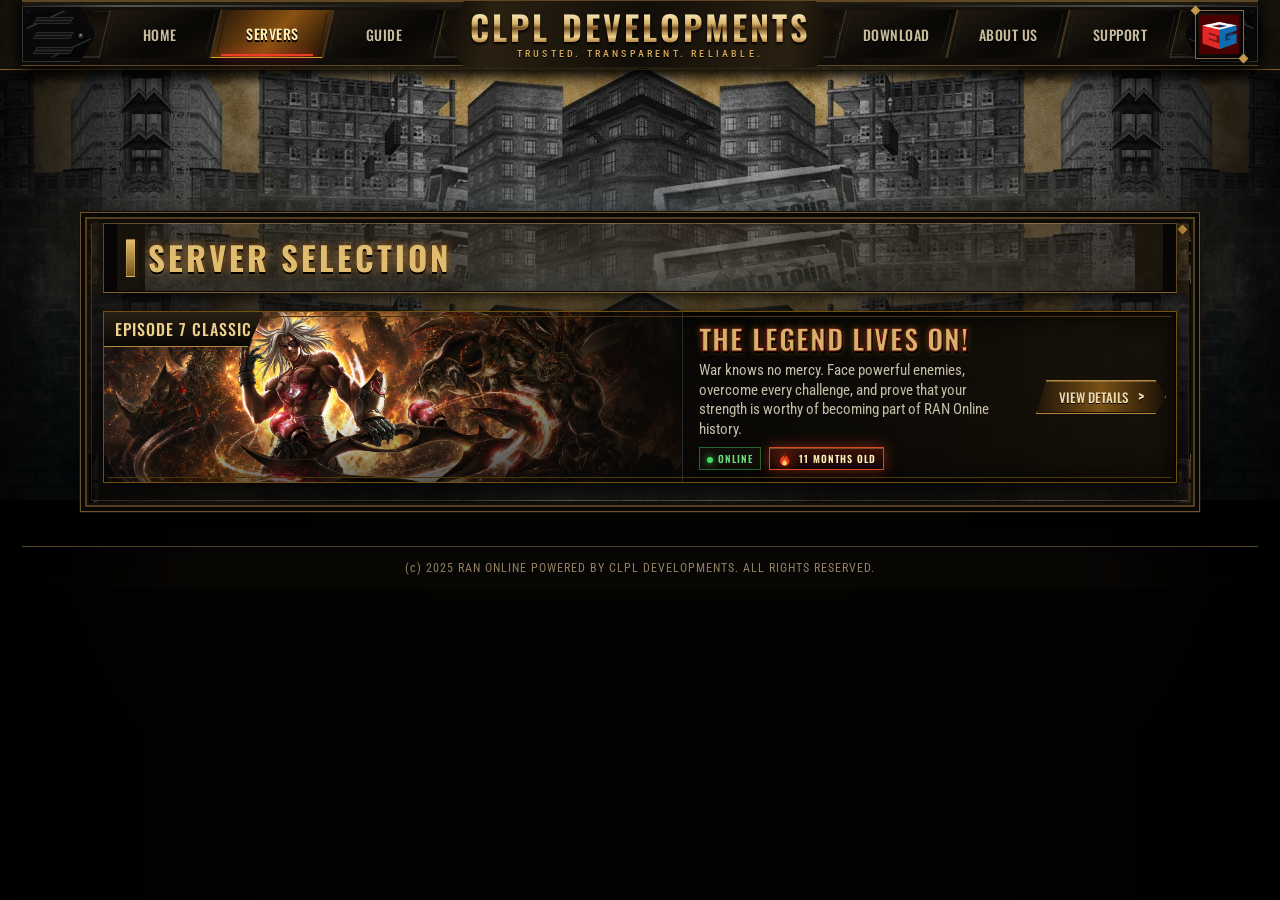
<file: index.html>
<!doctype html>
<html lang="en">
<head>
  <meta charset="utf-8">
  <meta name="viewport" content="width=device-width, initial-scale=1">
  <meta name="description" content="RAN Online PH server selection">
  <meta property="og:type" content="website">
  <meta property="og:title" content="RAN Online PH">
  <meta property="og:description" content="RAN Online PH server selection">
  <meta property="og:url" content="https://officialranonlineph.com/">
  <meta property="og:image" content="https://officialranonlineph.com/assets/img/ran-link-preview.png">
  <meta property="og:image:width" content="1200">
  <meta property="og:image:height" content="630">
  <meta property="og:image:alt" content="RAN Online">
  <meta name="twitter:card" content="summary_large_image">
  <meta name="twitter:title" content="RAN Online PH">
  <meta name="twitter:description" content="RAN Online PH server selection">
  <meta name="twitter:image" content="https://officialranonlineph.com/assets/img/ran-link-preview.png">
  <title>RAN Online PH</title>
  <link rel="icon" type="image/png" href="assets/img/favicon-ran-light.png">
  <link rel="stylesheet" href="assets/css/style.css">
  <script defer src="assets/js/config.js"></script>
  <script defer src="assets/js/published-data.js"></script>
  <script defer src="assets/js/app.js"></script>
</head>
<body>
  <header class="hero">
    <div class="masthead">
      <a id="brand" class="brand" href="#" aria-label="RAN Online home">
        <img id="brand-logo" src="assets/img/ran-logo-v2.png" alt="RAN Online">
      </a>
      <a id="social-link" class="facebook" href="#" hidden>
        <span class="facebook-brand"><img src="assets/img/clpl-developments.png" alt=""></span>
        <span><small id="social-label"></small><b id="social-handle"></b></span>
      </a>
    </div>

    <a class="heritage-egames" href="/" aria-label="E-Games legacy mark">
      <img src="assets/img/legacy/egames-logo.jpg" alt="E-Games">
    </a>

    <nav class="nav" aria-label="Primary navigation">
      <i class="nav-cap nav-cap--left" aria-hidden="true"><b></b><b></b><b></b></i>
      <div id="nav-left" class="nav-group"></div>
      <div class="site-title">
        <strong id="site-name"></strong>
        <small id="site-tagline"></small>
      </div>
      <div id="nav-right" class="nav-group nav-group--right"></div>
      <i class="nav-cap nav-cap--right" aria-hidden="true"><b></b><b></b><b></b></i>
      <div id="audio-player" class="audio-player" aria-label="Background music player">
        <button id="audio-toggle" class="audio-player__toggle" type="button" aria-label="Mute background music" aria-pressed="true">
          <svg class="audio-player__icon audio-player__icon--on" viewBox="0 0 24 24" aria-hidden="true" focusable="false">
            <path d="M4 9v6h4l6 5V4L8 9H4z"></path>
            <path d="M17 8.5c1 1 1.5 2.2 1.5 3.5S18 14.5 17 15.5"></path>
            <path d="M19.5 6c1.7 1.7 2.5 3.7 2.5 6s-.8 4.3-2.5 6"></path>
          </svg>
          <svg class="audio-player__icon audio-player__icon--off" viewBox="0 0 24 24" aria-hidden="true" focusable="false">
            <path d="M4 9v6h4l6 5V4L8 9H4z"></path>
            <path d="M18 9l4 4"></path>
            <path d="M22 9l-4 4"></path>
          </svg>
        </button>
        <audio id="site-audio" src="assets/audio/RAN%20Online.ogg" preload="auto" loop></audio>
      </div>
    </nav>
  </header>

  <main class="page-shell">
    <section class="games-panel" aria-labelledby="games-title">
      <h1 id="games-title" class="section-title">Server Selection</h1>
      <div id="game-list" class="game-list"></div>
      <nav id="game-pagination" class="game-pagination" aria-label="Server selection pages"></nav>
    </section>

    <aside class="fact-card" aria-live="polite">
      <div id="sidebar-image" class="fact-image">
      </div>
      <div class="fact-copy">
        <i aria-hidden="true"></i>
        <span id="sidebar-label" class="sidebar-label"></span>
        <h2 id="fact-heading"></h2>
        <p id="fact-description"></p>
        <div id="sidebar-dots" class="sidebar-dots" aria-label="Sidebar slides"></div>
      </div>
    </aside>
  </main>
  <footer id="site-footer" class="site-footer"></footer>

  <div id="content-modal" class="content-modal" hidden>
    <div class="content-modal__dialog" role="dialog" aria-modal="true" aria-labelledby="modal-title">
      <button id="modal-close" class="content-modal__close" type="button" aria-label="Close">&times;</button>
      <span id="modal-eyebrow" class="content-modal__eyebrow"></span>
      <h2 id="modal-title"></h2>
      <div id="modal-body" class="content-modal__body"></div>
    </div>
  </div>
</body>
</html>
</file>
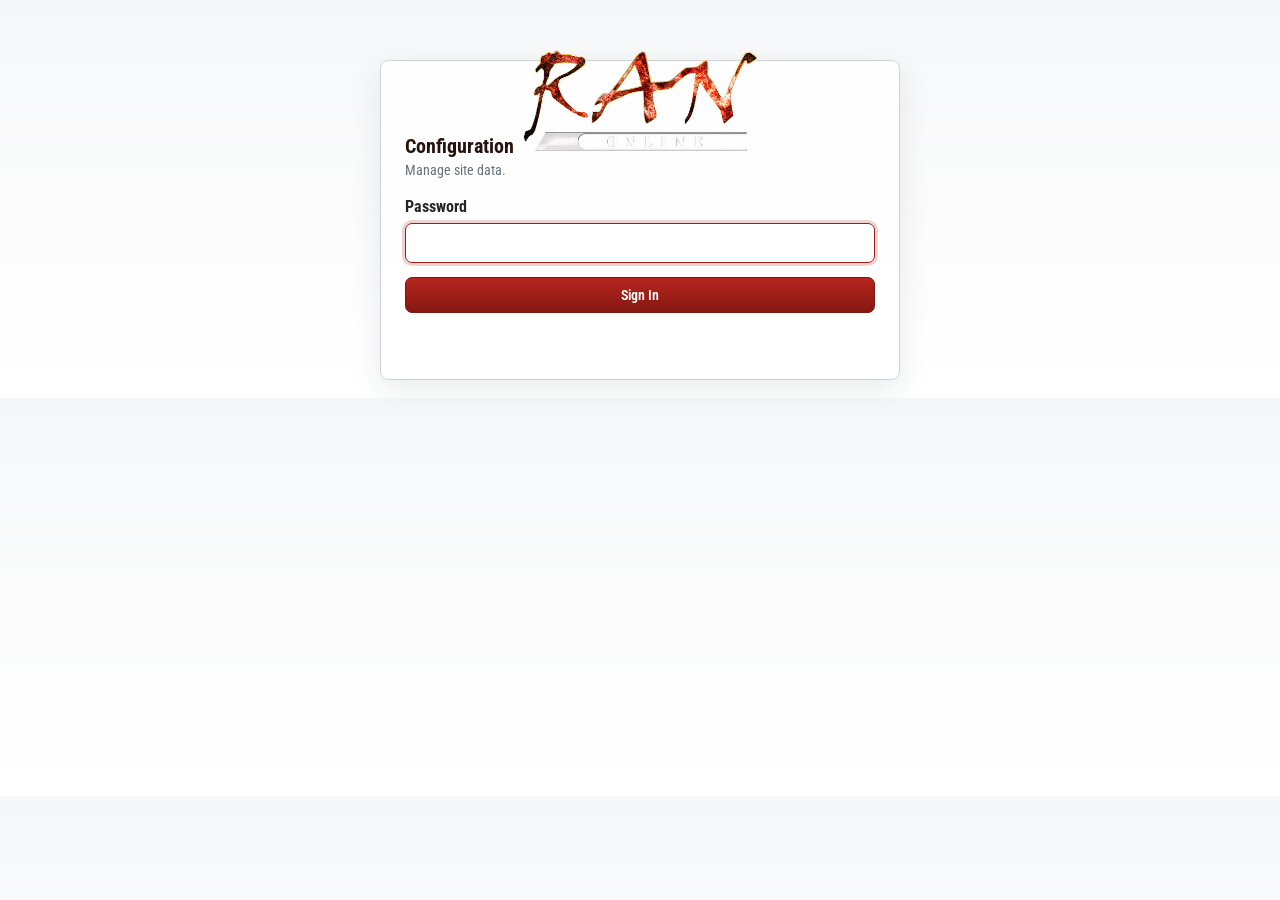
<file: config.html>
﻿<!doctype html>
<html lang="en">
<head>
  <meta charset="utf-8">
  <meta name="viewport" content="width=device-width, initial-scale=1">
  <meta name="robots" content="noindex, nofollow">
  <title>RAN Online PH Config</title>
  <link rel="icon" type="image/png" href="assets/img/favicon-ran-light.png">
  <link rel="stylesheet" href="assets/css/config-page.css">
  <script defer src="assets/js/config.js"></script>
  <script defer src="assets/js/published-data.js"></script>
  <script defer src="assets/js/config-page.js"></script>
</head>
<body class="config-page">
  <main class="config-shell">
    <section class="config-auth" id="authPanel">
      <img class="config-auth__logo" src="assets/img/ran-logo-v2.png" alt="RAN Online">
      <h1>Configuration</h1>
      <p>Manage site data.</p>
      <form class="config-form" id="authForm">
        <label><span>Password</span><input id="authPassword" type="password" autocomplete="current-password" required></label>
        <button class="button button--primary" type="submit">Sign In</button>
        <p class="config-message" id="authMessage" role="status"></p>
      </form>
    </section>

    <section class="config-admin" id="adminPanel" hidden>
      <header class="config-header">
        <div><h1>Site Configuration</h1><p>Edit site content, then publish it for everyone.</p></div>
        <div class="config-header__actions">
          <a class="button" href="/" target="_blank">View Site</a>
          <button class="button" id="logoutButton" type="button">Log Out</button>
        </div>
      </header>

      <section class="config-card">
        <label class="config-section-picker" for="sectionPicker">
          <span>Choose section</span>
          <select id="sectionPicker">
            <option value="site">Site Settings</option>
            <option value="branding">Branding</option>
            <option value="social">Social</option>
            <option value="downloads">Downloads</option>
            <option value="servers">Server Selection</option>
            <option value="news">News</option>
            <option value="sidebar">Sidebar Carousel</option>
          </select>
        </label>

        <form id="configForm">
          <div class="config-sections">
            <section class="config-content-section" data-config-section="site">
              <div class="config-content-section__head"><div><h2>Site Settings</h2><p>Browser metadata and shared interface labels.</p></div></div>
              <div class="config-field-grid">
                <label class="config-field">Browser title<input name="meta.title" required></label>
                <label class="config-field">Site version<input name="meta.version" placeholder="Example: v1.1.0"></label>
                <label class="config-field config-field--wide">Footer text<textarea name="meta.footer" rows="2"></textarea></label>
              </div>
            </section>

            <section class="config-content-section" data-config-section="branding" hidden>
              <div class="config-content-section__head"><div><h2>Branding</h2><p>Website identity and header copy.</p></div></div>
              <div class="config-field-grid">
                <label class="config-field">Site name<input name="brand.name" required></label>
                <label class="config-field">Tagline<input name="brand.tagline" required></label>
                <div class="config-field config-field--wide">
                  <span>Logo image</span>
                  <div class="config-image-control">
                    <input name="brand.logo" readonly required>
                    <label class="button">Upload Photo<input type="file" accept="image/png,image/jpeg,image/webp,image/gif" data-upload-target="brand.logo"></label>
                  </div>
                </div>
                <label class="config-field config-field--wide">Home URL<input name="brand.homeUrl"></label>
              </div>
            </section>

            <section class="config-content-section" data-config-section="social" hidden>
              <div class="config-content-section__head"><div><h2>Social</h2><p>Control the Facebook card and its link.</p></div></div>
              <div class="config-field-grid">
                <label class="config-field config-toggle"><input type="checkbox" name="social.visible"><span>Show Facebook card</span></label>
                <label class="config-field">Label<input name="social.label"></label>
                <label class="config-field">Handle<input name="social.handle"></label>
                <label class="config-field config-field--wide">Facebook URL<input name="social.url"></label>
              </div>
            </section>

            <section class="config-content-section" data-config-section="downloads" hidden>
              <div class="config-content-section__head">
                <div><h2>Downloads</h2><p>Download templates are created automatically for every server-selection entry.</p></div>
              </div>
              <div id="downloadEditor" class="config-items"></div>
              <div class="config-field-grid">
                <label class="config-field config-field--wide">Installation guide<textarea name="downloads.installation.content" rows="7"></textarea></label>
              </div>
            </section>

            <section class="config-content-section" data-config-section="servers" hidden>
              <div class="config-content-section__head">
                <div><h2>Server Selection</h2><p>Add, edit, or remove episodes. Five appear per page.</p></div>
                <button class="button button--primary" id="addEpisodeButton" type="button">Add Episode</button>
              </div>
              <div id="episodeEditor" class="config-items"></div>
            </section>


            <section class="config-content-section" data-config-section="news" hidden>
              <div class="config-content-section__head">
                <div><h2>News</h2><p>Publish the updates that players need: releases, maintenance, events, patches, and community notices.</p></div>
                <button class="button button--primary" id="addNewsButton" type="button">Add News</button>
              </div>
              <div class="config-field-grid">
                <label class="config-field config-field--wide">News heading<input name="news.title" required></label>
              </div>
              <div id="newsEditor" class="config-items"></div>
            </section><section class="config-content-section" data-config-section="sidebar" hidden>
              <div class="config-content-section__head"><div><h2>Sidebar Carousel</h2><p>Use this for news, announcements, facts, or coming-soon content.</p></div></div>
              <div class="config-field-grid">
                <label class="config-field">Rotation interval (milliseconds)<input type="number" min="3000" name="sidebar.interval"></label>
              </div>
              <button class="button button--primary config-add-button" id="addSidebarButton" type="button">Add Slide</button>
              <div id="sidebarEditor" class="config-items"></div>
            </section>
          </div>

          <div class="config-publish-bar">
            <button class="button config-reset-button" id="resetChangesButton" type="button" disabled>Reset Changes</button>
            <button class="button button--primary" id="publishButton" type="submit" disabled>Publish Changes</button>
          </div>
          <p class="config-message" id="statusMessage" role="status"></p>
          <p class="config-publish-target" id="publishTargetMessage">Publishing in local server</p>
        </form>
      </section>
    </section>
  </main>

  <div class="config-editor" id="episodeModal" hidden>
    <div class="config-editor__dialog" role="dialog" aria-modal="true" aria-labelledby="episodeModalTitle">
      <form id="episodeForm">
        <div class="config-editor__head">
          <div><h2 id="episodeModalTitle">Edit Episode</h2><p>Update this server-selection card.</p></div>
          <button class="config-editor__close" type="button" aria-label="Close">&times;</button>
        </div>
        <div class="config-field-grid">
          <label class="config-field">Episode<input name="episode" required></label>
          <label class="config-field">Title<input name="title" required></label>
          <label class="config-field">Status<input name="status" placeholder="Online"></label>
          <label class="config-field">Server age<input name="ageLabel" placeholder="Example: 1 Month Old"></label>
          <label class="config-field config-toggle"><input type="checkbox" name="locked"><span>Coming soon / locked</span></label>
          <label class="config-field config-field--wide">Description<textarea name="description" rows="3" required></textarea></label>
          <label class="config-field config-field--wide">Server details<textarea name="details" rows="4" placeholder="Add server rates, features, schedule, or launch notes."></textarea></label>
          <div class="config-field config-field--wide">
            <span>Episode image</span>
            <div class="config-image-control">
              <input name="image" readonly required>
              <label class="button">Upload Photo<input type="file" accept="image/png,image/jpeg,image/webp,image/gif" data-upload-target="image"></label>
            </div>
          </div>
          <label class="config-field config-field--wide">Details URL<input name="url" required></label>
        </div>
        <div class="config-editor__actions">
          <button class="button" type="button" data-close-modal>Cancel</button>
          <button class="button button--primary" type="submit">Apply</button>
        </div>
      </form>
    </div>
  </div>

  <div class="config-editor" id="sidebarModal" hidden>
    <div class="config-editor__dialog" role="dialog" aria-modal="true" aria-labelledby="sidebarModalTitle">
      <form id="sidebarForm">
        <div class="config-editor__head">
          <div><h2 id="sidebarModalTitle">Edit Sidebar Slide</h2><p>News, announcement, fact, or coming-soon content.</p></div>
          <button class="config-editor__close" type="button" aria-label="Close">&times;</button>
        </div>
        <div class="config-field-grid">
          <label class="config-field">Small label<input name="label"></label>
          <label class="config-field">Highlighted text<input name="highlight"></label>
          <label class="config-field config-field--wide">Title<input name="title" required></label>
          <label class="config-field config-field--wide">Description<textarea name="description" rows="4" required></textarea></label>
          <div class="config-field config-field--wide">
            <span>Slide image</span>
            <div class="config-image-control">
              <input name="image" readonly required>
              <label class="button">Upload Photo<input type="file" accept="image/png,image/jpeg,image/webp,image/gif" data-upload-target="image"></label>
            </div>
          </div>
        </div>
        <div class="config-editor__actions">
          <button class="button" type="button" data-close-sidebar>Cancel</button>
          <button class="button button--primary" type="submit">Apply</button>
        </div>
      </form>
    </div>
  </div>

  <div class="config-editor" id="downloadModal" hidden>
    <div class="config-editor__dialog" role="dialog" aria-modal="true" aria-labelledby="downloadModalTitle">
      <form id="downloadForm">
        <div class="config-editor__head">
          <div><h2 id="downloadModalTitle">Edit Download</h2><p>Update this client download provider.</p></div>
          <button class="config-editor__close" type="button" aria-label="Close">&times;</button>
        </div>
        <div class="config-field-grid">
          <label class="config-field">Provider name<input name="title" required></label>
          <label class="config-field">Badge<input name="version" placeholder="Official"></label>
          <label class="config-field config-field--wide">Description<textarea name="description" rows="3" required></textarea></label>
          <label class="config-field config-field--wide">Download URL<input name="link" required></label>
          <div class="config-field config-field--wide">
            <span>Provider logo</span>
            <div class="config-image-control">
              <input name="logo" readonly>
              <label class="button">Upload Logo<input type="file" accept="image/png,image/jpeg,image/webp,image/gif,image/svg+xml" data-upload-target="logo"></label>
            </div>
          </div>
        </div>
        <div class="config-editor__actions">
          <button class="button" type="button" data-close-download>Cancel</button>
          <button class="button button--primary" type="submit">Apply</button>
        </div>
      </form>
    </div>
  </div>
  <div class="config-editor" id="newsModal" hidden>
    <div class="config-editor__dialog" role="dialog" aria-modal="true" aria-labelledby="newsModalTitle">
      <form id="newsForm">
        <div class="config-editor__head">
          <div><h2 id="newsModalTitle">Edit News</h2><p>Publish a complete player-facing update.</p></div>
          <button class="config-editor__close" type="button" aria-label="Close">&times;</button>
        </div>
        <div class="config-field-grid">
          <label class="config-field config-field--wide">Headline<input name="title" required></label>
          <label class="config-field">Category
  <select name="category">
    <option value="Announcement">Announcement</option>
    <option value="Event">Event</option>
    <option value="Patch Notes">Patch Notes</option>
    <option value="Maintenance">Maintenance</option>
    <option value="Server Update">Server Update</option>
    <option value="Community">Community</option>
    <option value="Download">Download</option>
    <option value="Guide">Guide</option>
    <option value="Character Preview">Character Preview</option>
    <option value="Security Notice">Security Notice</option>
    <option value="Promo">Promo</option>
    <option value="Test Patch">Test Patch</option>
    <option value="Test Notice">Test Notice</option>
    <option value="Test Event">Test Event</option>
    <option value="Test Community">Test Community</option>
    <option value="Test Download">Test Download</option>
  </select>
</label>
          <label class="config-field">Custom category (optional)<input name="customCategory" placeholder="Example: Tournament"></label>
          <label class="config-field">Accent color<input name="color" type="color" value="#c6923d"></label>
          <label class="config-field">Publish date<input name="date" type="date" required></label>
          <label class="config-field config-field--wide">Summary<textarea name="excerpt" rows="3" required></textarea></label>
          <label class="config-field config-field--wide">Full news details<textarea name="details" rows="7" required></textarea></label>
          <div class="config-field config-field--wide">
            <span>News image</span>
            <div class="config-image-control">
              <input name="image" readonly required>
              <label class="button">Upload Photo<input type="file" accept="image/png,image/jpeg,image/webp,image/gif" data-upload-target="image"></label>
            </div>
          </div>
          <label class="config-field config-field--wide">Source URL (optional)<input name="url" placeholder="https://"></label>
        </div>
        <div class="config-editor__actions">
          <button class="button" type="button" data-close-news>Cancel</button>
          <button class="button button--primary" type="submit">Apply</button>
        </div>
      </form>
    </div>
  </div>
</body>
</html>
</file>
<file: assets/css/style.css>
@import url('https://fonts.googleapis.com/css2?family=Oswald:wght@400;500;600;700&family=Roboto+Condensed:wght@400;600;700&display=swap');

:root{--gold:#e4b85e;--red:#d22018;--line:#343434;--layout-width:1680px;--content-width:calc(var(--layout-width) * 1.1);--layout-gutter:28px}
*{box-sizing:border-box}
html,body,body *{cursor:url('../cursor/ran-normal.cur') 0 0,auto!important}
[hidden]{display:none!important}
html{background:#030303}
body{margin:0;min-width:320px;color:#eee;background:#050505 url('../img/site-bg.jpg') center top/cover fixed;font-family:'Roboto Condensed',Arial,sans-serif}
body:before{content:"";position:fixed;inset:0;z-index:-1;background:linear-gradient(#0004,#000 82%),repeating-linear-gradient(90deg,transparent 0 3px,#0001 3px 4px)}
a{color:inherit;text-decoration:none}

.hero{height:clamp(330px,calc(25.5vw + 66px),620px);position:relative;overflow:hidden;background:#000;border-bottom:1px solid #4b4b4b;box-shadow:0 12px 35px #000}
.hero:before{content:"";position:absolute;z-index:0;inset:0 0 66px;background-image:url('../img/hero-v3.png');background-position:center bottom;background-size:76.5% auto;background-repeat:no-repeat;pointer-events:none}
.hero:after{content:"";position:absolute;z-index:1;left:50%;width:min(var(--content-width),calc(100% - var(--layout-gutter)*2));transform:translateX(-50%);bottom:65px;height:6px;background:linear-gradient(#050505,#575757 35%,#121212 50%,#030303 70%,#303030);border-block:1px solid #020202;box-shadow:0 -3px 0 #0a0a0a,0 3px 0 #000}
.masthead{position:relative;z-index:1;width:min(var(--content-width),calc(100% - var(--layout-gutter)*2));height:calc(100% - 66px);margin:auto;padding:20px 28px;display:flex;justify-content:space-between;align-items:flex-start}
.brand{position:absolute;left:3.5%;top:35%;display:grid;width:460px;text-align:center;filter:drop-shadow(0 7px 4px #000)}
.brand img{display:block;width:100%;height:auto}
.facebook{margin-top:2px;display:flex;align-items:center;gap:14px;min-width:330px;padding:9px 16px;background:#030303e8;border:1px solid #343434;box-shadow:0 0 25px #000}
.facebook-brand{position:relative;flex:0 0 90px;width:90px;height:50px;overflow:hidden;border-radius:3px;background:#fff}
.facebook-brand img{position:absolute;width:184px;max-width:none;height:auto;left:-47px;top:-32px}
.facebook small,.facebook b{display:block}.facebook small{color:#dbc886;text-transform:uppercase;font:15px Oswald}.facebook b{font:20px Arial}

.nav{position:absolute;z-index:2;bottom:0;left:50%;width:min(var(--content-width),calc(100% - var(--layout-gutter)*2));height:66px;transform:translateX(-50%);padding-inline:82px;display:grid;grid-template-columns:minmax(0,1fr) 400px minmax(0,1fr);align-items:center;background:
  radial-gradient(circle at 31px 22px,#555 0 2px,#050505 3px 6px,transparent 7px),
  radial-gradient(circle at calc(100% - 31px) 22px,#555 0 2px,#050505 3px 6px,transparent 7px),
  linear-gradient(122deg,transparent 0 53px,#323232 54px 55px,#090909 56px 69px,#252525 70px 72px,transparent 73px) left/94px 100% no-repeat,
  linear-gradient(238deg,transparent 0 53px,#323232 54px 55px,#090909 56px 69px,#252525 70px 72px,transparent 73px) right/94px 100% no-repeat,
  repeating-linear-gradient(115deg,transparent 0 15px,#111 16px 17px,transparent 18px 34px),
  linear-gradient(#202020 0,#090909 13%,#151515 14%,#060606 48%,#010101 51%,#121212 88%,#050505 100%);
  border-block:1px solid #4a4a4a;box-shadow:0 -5px 20px #000,0 8px 24px #000}
.nav:before{content:"";position:absolute;inset:4px 0 auto;height:2px;background:linear-gradient(90deg,#111,#555 8%,#111 32%,#484848 50%,#111 68%,#555 92%,#111);box-shadow:0 51px 0 #262626}
.nav:after{content:"";position:absolute;pointer-events:none;inset:10px 18px;border:1px solid #1d1d1d;clip-path:polygon(0 18%,3% 18%,4.5% 0,32% 0,34% 18%,66% 18%,68% 0,95.5% 0,97% 18%,100% 18%,100% 82%,97% 82%,95.5% 100%,68% 100%,66% 82%,34% 82%,32% 100%,4.5% 100%,3% 82%,0 82%)}
.nav-cap{position:absolute;z-index:3;top:5px;width:74px;height:56px;background:linear-gradient(155deg,#242424 0 8%,#070707 9% 25%,#343434 26% 27%,#090909 28% 71%,#292929 72% 73%,#050505 74%);border:1px solid #333;clip-path:polygon(0 0,78% 0,100% 50%,78% 100%,0 100%);box-shadow:inset 0 0 0 4px #090909}
.nav-cap--left{left:0}.nav-cap--right{right:0;transform:scaleX(-1)}
.nav-cap b{position:absolute;left:12px;width:37px;height:7px;transform:skew(-28deg);background:linear-gradient(#080808,#262626,#050505);border:1px solid #2c2c2c}
.nav-cap b:nth-child(1){top:10px}.nav-cap b:nth-child(2){top:25px}.nav-cap b:nth-child(3){top:40px}
.nav-cap:after{content:"";position:absolute;right:9px;top:25px;width:7px;height:7px;border-radius:50%;background:radial-gradient(circle at 35% 30%,#999 0 8%,#444 18%,#050505 62%);border:1px solid #000}
.nav-group{height:48px;display:grid;grid-template-columns:repeat(3,1fr);position:relative;z-index:4}
.nav-item{position:relative;min-width:0}.nav-item>a{height:100%}
.nav-group a{display:grid;place-items:center;position:relative;text-transform:uppercase;color:#c7c7c7;font:500 14px Oswald;letter-spacing:.5px;border-inline:1px solid #292929;transform:skew(-13deg);text-shadow:0 2px #000;background:linear-gradient(145deg,#171717,#070707 62%,#111)}
.nav-group a span{display:block;transform:skew(13deg)}
.nav-group a:before{content:"";position:absolute;inset:4px;border-inline:1px solid #1d1d1d;pointer-events:none}
.nav-group a:hover,.nav-group .active{color:#fff;background:linear-gradient(120deg,#1a0504,#76100b 52%,#260302);border-bottom:1px solid #e02a1d}
.nav-group .active:after{content:"";position:absolute;left:8%;right:8%;bottom:1px;height:2px;background:#f13b25;box-shadow:0 0 12px #f22}
.nav-dropdown{display:none;position:absolute;z-index:20;top:54px;left:50%;width:240px;transform:translateX(-50%);padding:5px;background:#060606f5;border:1px solid #7d1b15;box-shadow:0 12px 30px #000}.nav-item:hover .nav-dropdown,.nav-item:focus-within .nav-dropdown,.nav-item.is-open .nav-dropdown{display:block}.nav-dropdown a{display:block;padding:11px 13px;transform:none!important;text-align:left;border:0;border-bottom:1px solid #242424;font-size:12px}.nav-dropdown a:hover{padding-left:17px}
.site-title{height:66px;position:relative;z-index:1;display:grid;place-content:center;text-align:center;text-transform:uppercase;color:#e6c078;line-height:1;background:linear-gradient(100deg,#090909,#181818 13%,#080808 50%,#181818 87%,#090909);border-inline:1px solid #313131;clip-path:polygon(6% 0,94% 0,100% 50%,94% 100%,6% 100%,0 50%)}
.site-title:before,.site-title:after{display:none}
.site-title strong{display:block;background:linear-gradient(#fff4c9 5%,#d8b267 40%,#765125 54%,#efd18b 78%,#9e6c31);-webkit-background-clip:text;background-clip:text;color:transparent;font:700 34px/1 Oswald,Arial,sans-serif;letter-spacing:3px;filter:drop-shadow(0 2px 1px #000)}
.site-title small{display:block;margin-top:4px;color:#d5a957;font:500 10px 'Roboto Condensed',Arial,sans-serif;letter-spacing:3.2px;text-shadow:0 1px #000}

.page-shell{width:min(var(--content-width),calc(100% - var(--layout-gutter)*2));margin:20px auto 42px;display:grid;grid-template-columns:minmax(0,3.5fr) minmax(330px,.95fr);gap:12px}
.games-panel,.fact-card{position:relative;background:linear-gradient(135deg,#090909ed,#020202f5 42%,#090909ed);border:1px solid #363636;outline:1px solid #111;box-shadow:inset 0 0 0 5px #080808,inset 0 0 55px #000,0 0 25px #000}
.games-panel:before,.fact-card:before{content:"";position:absolute;pointer-events:none;inset:5px;border:1px solid #151515;clip-path:polygon(0 0,42px 0,48px 5px,calc(100% - 48px) 5px,calc(100% - 42px) 0,100% 0,100% 100%,0 100%)}
.games-panel:after,.fact-card:after{content:"";position:absolute;z-index:2;right:9px;top:8px;width:5px;height:5px;background:#343434;transform:rotate(45deg);box-shadow:0 544px #343434}
.games-panel{padding:8px 18px 20px}
.section-title{height:55px;margin:0;display:flex;justify-content:center;align-items:center;color:var(--gold);font:700 37px/1 Oswald,Arial,sans-serif;text-transform:uppercase;letter-spacing:4px;text-shadow:0 2px #000,0 0 8px #9d5f18}
.section-title i,.section-title span:before,.section-title span:after{display:none}
.game-list{display:grid;gap:10px}
.game-pagination{display:flex;justify-content:center;gap:7px;margin:14px 0 2px}.game-pagination button{min-width:32px;height:30px;border:1px solid #3a3a3a;background:#090909;color:#aaa;font:600 13px Oswald;cursor:pointer}.game-pagination button:hover,.game-pagination button.active{border-color:#ac241b;background:#6e100b;color:#fff;box-shadow:inset 0 0 10px #000}
.game-card{min-height:156px;display:grid;grid-template-columns:minmax(500px,54%) minmax(0,1fr) 160px;align-items:center;position:relative;overflow:hidden;background:linear-gradient(100deg,#100d09,#030303 66%,#090909);border:1px solid #343434;box-shadow:inset 0 0 35px #000,0 3px 12px #0008;transition:border-color .2s ease,transform .2s ease,filter .2s ease}
.game-card:hover{transform:translateY(-1px);border-color:#66532d}
.game-card:first-child{border-color:#71510c}
.game-card:after{content:"";position:absolute;pointer-events:none;inset:3px;border-block:1px solid #111}
.game-card:first-child:after{border-color:#4c3405}
.art{height:100%;position:relative;background-position:center 43%;background-size:cover;background-repeat:no-repeat;border-right:1px solid #282828}
.art:after{content:"";position:absolute;inset:0;background:linear-gradient(90deg,transparent 64%,#030303),linear-gradient(0deg,#0008,transparent 35%)}
.art span{position:absolute;z-index:2;top:-1px;left:-1px;padding:5px 11px;color:#ffcf58;background:linear-gradient(#17120a,#080808);border:1px solid #a97612;text-transform:uppercase;font:500 16px Oswald;letter-spacing:1px;clip-path:polygon(0 0,100% 0,90% 100%,0 100%)}
.copy{position:relative;z-index:1;min-width:0;padding:12px 16px}
.copy h2{margin:0 0 7px;color:var(--red);font:700 36px/1.08 Oswald;text-transform:uppercase;letter-spacing:1px;-webkit-text-stroke:1px #5d0805;text-shadow:2px 2px #000,0 0 5px #77110c;overflow-wrap:break-word}
.copy p{margin:0;font-size:15px;line-height:1.3;color:#dedede}
.server-meta{display:flex;flex-wrap:wrap;gap:8px;margin-top:8px;color:#999;font:600 10px Oswald;text-transform:uppercase;letter-spacing:1px}.server-meta span{padding:3px 7px;border:1px solid #333;background:#090909}.server-status{color:#66db7b!important;border-color:#23652e!important}.server-status:before{content:"";display:inline-block;width:6px;height:6px;margin-right:5px;border-radius:50%;background:#42dc61;box-shadow:0 0 7px #42dc61}.server-status--soon{color:#d6aa61!important;border-color:#6b4d20!important}.server-status--soon:before{background:#a8782d;box-shadow:none}.server-age{position:relative;overflow:hidden;color:#ffd987!important;border-color:#8c6120!important;background:linear-gradient(180deg,#241707,#0b0703)!important;box-shadow:inset 0 1px #f4c65a33,0 0 10px #a86f1726}.server-age:before{content:"";display:inline-block;width:13px;height:13px;margin:-2px 5px -2px 0;vertical-align:middle;background:radial-gradient(circle,#fff1a8 0 15%,#d9a936 16% 42%,#6f4310 44% 62%,transparent 64%),conic-gradient(from 45deg,#d9a936,#4d2c0a,#d9a936);border-radius:50%;box-shadow:0 0 8px #d9a93680}.server-age:after{content:"";position:absolute;inset:0;background:linear-gradient(105deg,transparent 0 38%,#fff4 50%,transparent 62%);transform:translateX(-120%);animation:age-shine 3.8s ease-in-out infinite}.server-age--hot{display:inline-flex;align-items:center;color:#fff0b8!important;border-color:#d64b1d!important;background:linear-gradient(180deg,#3a1208,#110403)!important;box-shadow:inset 0 1px #ffb65f55,0 0 14px #d83d1480;animation:hot-badge-pulse 1.8s ease-in-out infinite}.server-age--hot:before{display:none}.server-age__icon{position:relative;z-index:1;width:16px;height:18px;margin:-5px 6px -4px 0;fill:#e33c16;filter:drop-shadow(0 0 7px #f0441a);transform-origin:50% 85%;animation:fire-flicker .78s ease-in-out infinite alternate}.server-age__icon path:first-child{fill:#e33c16}.server-age__icon path:last-child{fill:#ffd36a;transform-origin:50% 85%;animation:fire-inner .58s ease-in-out infinite alternate}.server-age--hot:after{background:linear-gradient(105deg,transparent 0 34%,#ffd36a66 50%,transparent 66%)}@keyframes age-shine{55%,100%{transform:translateX(140%)}}@keyframes hot-badge-pulse{0%,100%{box-shadow:inset 0 1px #ffb65f55,0 0 11px #d83d1466}50%{box-shadow:inset 0 1px #ffd36a77,0 0 18px #f0441ab0}}@keyframes fire-flicker{0%{transform:translateY(1px) scaleX(.95) rotate(-4deg);filter:drop-shadow(0 0 5px #f0441a)}45%{transform:translateY(-1px) scaleX(1.08) rotate(3deg)}100%{transform:translateY(0) scaleX(.98) rotate(-2deg);filter:drop-shadow(0 0 9px #ff8a1c)}}@keyframes fire-inner{0%{transform:translateY(1px) scale(.82);opacity:.75}100%{transform:translateY(-1px) scale(1.05);opacity:1}}
.game-card.is-locked{filter:saturate(.35);border-color:#292929}.game-card.is-locked .art:before{content:"";position:absolute;z-index:1;inset:0;background:#0008}.art .lock-icon{position:absolute;z-index:4;left:50%;top:50%;width:23px;height:18px;padding:0;transform:translate(-50%,0);background:linear-gradient(180deg,#f8e6a0,#c89d44 58%,#79541d);border:1px solid #fff0af;border-radius:2px;clip-path:none;box-shadow:0 3px 9px #000d,0 0 7px #d5a64588}.art .lock-icon:before{content:"";position:absolute;left:4px;bottom:16px;width:13px;height:14px;border:3px solid #efd483;border-bottom:0;border-radius:9px 9px 0 0;box-sizing:border-box;filter:drop-shadow(0 1px 2px #000)}.art .lock-icon:after{content:"";position:absolute;left:9px;top:6px;width:4px;height:7px;background:radial-gradient(circle at 50% 2px,#3b270d 0 2px,transparent 2.2px),linear-gradient(#3b270d,#3b270d) center bottom/2px 4px no-repeat}.game-card.is-locked .details{cursor:not-allowed;color:#c7a25e;border-color:#624919;background:linear-gradient(90deg,#18130a,#3a2b10,#18130a)}
.details{justify-self:end;margin-right:10px;width:130px;padding:6px 9px;text-align:center;text-transform:uppercase;font:500 13px Oswald;background:linear-gradient(90deg,#330000,#8b0e09,#240000);border:1px solid #a91c14;clip-path:polygon(8% 0,92% 0,100% 50%,92% 100%,0 100%)}
.details{box-shadow:inset 0 1px #d34b3b,inset 0 -1px #260000;text-shadow:0 1px #000}
.details b{float:right;font-size:21px;line-height:15px}

.fact-card{height:100%;min-height:0;padding:13px;display:flex;flex-direction:column;overflow:hidden}
.fact-image{flex:0 0 auto;width:100%;height:auto;aspect-ratio:1.08/1.1;position:relative;background-color:#090705;background-image:url('../img/fact-group-v2.png');background-position:center 42%;background-size:cover;background-repeat:no-repeat;filter:sepia(.12) contrast(1.04);border:1px solid #24170e;overflow:hidden}
.fact-image:after{content:"";position:absolute;inset:0;background:repeating-linear-gradient(90deg,transparent 0 55px,#0002 56px 58px)}
.fact-copy{min-width:0;min-height:0;overflow:hidden;flex:1;display:flex;flex-direction:column;padding:20px 12px 7px}
.fact-copy>i{display:block;width:74px;height:6px;background:#ec2b26;margin-bottom:17px}
.sidebar-label{display:block;margin-bottom:5px;color:#d9b15d;font:600 13px Oswald;text-transform:uppercase;letter-spacing:2px}
.fact-copy h2{margin:0 0 13px;text-transform:uppercase;font:700 27px/1.25 Oswald;color:#f3f3f3}
.fact-copy h2 strong{display:inline-block;padding:0 4px;color:#fff;background:#ef342e;font-size:31px}
.fact-copy h2,.fact-copy h2 strong,.fact-copy p{min-width:0;max-width:100%;white-space:normal!important;overflow-wrap:break-word}
.fact-copy p{margin:0;font:14px/1.65 Arial;letter-spacing:2px;color:#ddd}
.fact-copy em{color:#e9ba32;font-style:normal}
.sidebar-dots{display:flex;justify-content:center;gap:8px;margin-top:auto;padding-top:18px}.sidebar-dots button{width:28px;height:5px;padding:0;border:0;background:#4a4a4a;cursor:pointer;transition:width .2s ease,background .2s ease}.sidebar-dots button:hover{background:#8b8b8b}.sidebar-dots button.active{width:42px;background:#e92d27;box-shadow:0 0 9px #e92d2766}
.site-footer{width:min(var(--content-width),calc(100% - var(--layout-gutter)*2));margin:0 auto 24px;padding:14px;color:#666;border-top:1px solid #242424;text-align:center;font-size:12px;letter-spacing:1px}
.audio-player{position:absolute;z-index:8;right:0;top:-54px;width:38px;height:38px}
.audio-player__toggle{position:relative;display:grid;place-items:center;width:38px;height:38px;padding:0;border:1px solid #3d3424;background:linear-gradient(145deg,#171717d9,#050505e6 62%,#120504d9);box-shadow:inset 0 0 0 2px #080808,0 3px 12px #000;cursor:pointer;opacity:.95}
.audio-player__toggle:before{content:"";position:absolute;inset:4px;border:1px solid #221d17;pointer-events:none}
.audio-player__toggle:hover{opacity:1;border-color:#b47a21;background:linear-gradient(145deg,#21100eed,#070707 60%,#260604ed)}
.audio-player__icon{position:relative;z-index:1;width:23px;height:23px;color:#d8b267;fill:currentColor;stroke:currentColor;stroke-width:2;stroke-linecap:round;stroke-linejoin:round;filter:drop-shadow(0 0 4px #6f260e)}
.audio-player__icon--off,.audio-player.is-muted .audio-player__icon--on{display:none}
.audio-player.is-muted .audio-player__icon--off{display:block;color:#e14438;filter:drop-shadow(0 0 5px #5d0d09)}
.audio-player.is-muted .audio-player__toggle{border-color:#6b1b15;background:linear-gradient(145deg,#1b0d0b,#050505 62%,#180302)}
.audio-player.is-disabled{opacity:.45;filter:grayscale(1)}
.audio-player.is-disabled .audio-player__toggle{cursor:not-allowed}
.modal-open{overflow:hidden}.content-modal{position:fixed;z-index:100;inset:0;display:grid;place-items:center;padding:20px;background:#000c;backdrop-filter:blur(5px)}.content-modal__dialog{position:relative;width:min(760px,100%);max-height:90vh;overflow:auto;padding:28px;background:linear-gradient(145deg,#151515,#030303 60%,#100604);border:1px solid #8b2119;box-shadow:0 20px 80px #000,inset 0 0 0 5px #080808}.content-modal__close{position:absolute;right:13px;top:9px;border:0;background:none;color:#aaa;font-size:30px;cursor:pointer}.content-modal__eyebrow{color:#d7ad58;font:600 12px Oswald;text-transform:uppercase;letter-spacing:3px}.content-modal h2{margin:7px 35px 16px 0;color:#eee;font:700 28px Oswald;text-transform:uppercase}.content-modal__body{text-align:left;color:#bbb;line-height:1.55}.content-modal__body>p:first-child{margin-top:0}.facebook-feed{display:block;width:min(500px,100%);height:560px;margin:16px auto;border:1px solid #2a2a2a;background:#111;box-shadow:0 10px 30px #0008}.facebook-feed+.modal-action{display:table;margin:0 auto}.modal-action{display:inline-block;padding:9px 18px;color:#fff;background:#7e120d;border:1px solid #b52a20;font:600 13px Oswald;text-transform:uppercase}.modal-action--download{background:linear-gradient(#c69a34,#765313);border-color:#e0bd62;color:#180f04}.modal-action--support{background:linear-gradient(#1d3f5f,#0a1624);border-color:#4c87b7;color:#eef7ff}.modal-action--placeholder{opacity:.82}.build-mark{margin:8px 0 20px;color:#d7ad58;font:700 20px Oswald;letter-spacing:3px;text-transform:uppercase}.coming-badge{display:inline-block;margin-top:7px;padding:7px 13px;color:#e3bd70;border:1px solid #715322;background:#171107;font:600 12px Oswald;letter-spacing:2px}.download-list{display:grid;gap:10px}.download-item{display:grid;grid-template-columns:58px minmax(0,1fr) auto;align-items:center;gap:13px;padding:12px;border:1px solid #3a2a17;background:linear-gradient(120deg,#100c08,#050505);box-shadow:inset 0 0 24px #000;color:#ddd}.download-item:hover{border-color:#b47a21;background:linear-gradient(120deg,#1a1108,#080808)}.download-item.is-placeholder{pointer-events:none;opacity:.78;border-style:dashed}.download-item.is-placeholder .download-item__logo{background:#120d08}.download-item.is-placeholder .download-item__logo:before{content:"";width:24px;height:24px;border:1px solid #6d4c1a;border-radius:50%;box-shadow:inset 0 0 12px #000,0 0 10px #6d4c1a33}.download-item__logo{display:grid;place-items:center;width:58px;height:58px;border:1px solid #30291d;background:#f5f1e8}.download-item__logo img{max-width:46px;max-height:46px;object-fit:contain}.download-item__main{min-width:0}.download-item__main strong{display:block;color:#f0c66b;font:700 18px Oswald;text-transform:uppercase}.download-item__main span{display:block;margin-top:2px;color:#bdbdbd;font-size:14px}.download-item__badge{padding:5px 8px;border:1px solid #6d4c1a;color:#f5d387;background:#090909;font:600 11px Oswald;text-transform:uppercase;letter-spacing:1px}.installation-guide{margin-top:16px;padding:14px;border:1px solid #2a2a2a;background:#090909}.installation-guide h3{margin:0 0 8px;color:#d7ad58;font:700 18px Oswald;text-transform:uppercase}.installation-guide p,.installation-guide li{color:#c9c9c9}.installation-guide ol{margin:8px 0 0;padding-left:22px}
.server-rollout{display:grid;grid-template-columns:minmax(220px,.8fr) minmax(0,1.2fr);gap:18px;align-items:start}.server-rollout__visual{position:relative;width:100%;aspect-ratio:7/10;overflow:hidden;border:1px solid #503018;background:#100b08 center/cover no-repeat;box-shadow:inset 0 0 45px #000}.server-rollout__visual:after{content:"";position:absolute;inset:0;background:linear-gradient(180deg,#0000 35%,#000d)}.server-rollout__visual span{position:absolute;z-index:1;left:12px;bottom:10px;padding:5px 9px;color:#f5d387;background:#090909d9;border:1px solid #6d4c1a;font:600 12px Oswald;text-transform:uppercase;letter-spacing:2px}.server-rollout__content{display:grid;align-content:start;gap:13px}.server-rollout__lead{margin:0;color:#ddd;font:500 15px 'Roboto Condensed',Arial,sans-serif}.server-rollout__list{display:grid;gap:8px;margin:0;padding:0;list-style:none}.server-rollout__list li{position:relative;padding:9px 10px 9px 28px;color:#c9c9c9;background:#0b0b0b;border:1px solid #2a2a2a;font-size:14px}.server-rollout__list li:before{content:"";position:absolute;left:10px;top:16px;width:7px;height:7px;border-radius:50%;background:#c69a34;box-shadow:0 0 8px #c69a34}.server-rollout__actions{display:flex;flex-wrap:wrap;gap:9px;margin-top:2px}
.downloads-view{display:grid;gap:14px}.download-switcher{display:grid;grid-template-columns:auto minmax(0,1fr);align-items:center;gap:10px;margin:0 0 14px;padding:10px;border:1px solid #332716;background:#080604}.download-switcher span{color:#d7ad58;font:700 12px Oswald;text-transform:uppercase;letter-spacing:2px}.download-switcher select{min-height:36px;border:1px solid #5b3e18;background:#0b0b0b;color:#f2d28a;font:600 13px Oswald;text-transform:uppercase}.download-switcher.is-locked select{opacity:.75;color:#d7ad58;border-color:#3c2b15;cursor:not-allowed}.download-group{display:grid;gap:10px}.download-group--separated{margin-top:18px;padding-top:18px;border-top:1px solid #3b2b18}.download-group__title{margin:0;color:#d7ad58;font:700 18px Oswald;text-transform:uppercase;letter-spacing:1px}
.empty-state{display:grid;place-items:center;min-height:180px;padding:24px;text-align:center;background:linear-gradient(145deg,#121212,#050505);border:1px dashed #54442a;box-shadow:inset 0 0 34px #000;color:#a9a9a9}.empty-state strong{color:#e6c06d;font:700 22px Oswald;text-transform:uppercase;letter-spacing:2px}.empty-state p{max-width:420px;margin:6px 0 0;color:#aaa;font-size:14px}.fact-card.is-empty .fact-image{background:linear-gradient(145deg,#17120b,#050505);border-right:1px solid #38260d}.fact-card.is-empty .fact-image:before{content:"";display:block;width:74px;height:74px;margin:auto;border:1px solid #5c421a;border-radius:50%;box-shadow:inset 0 0 28px #000,0 0 20px #000;background:radial-gradient(circle,#6f4d17,#161008 65%)}.fact-card.is-empty .sidebar-dots{display:none}

@media(max-width:1100px){
  .nav{grid-template-columns:1fr 390px 1fr}.site-title strong{font-size:31px}.nav-group a{font-size:14px}
  .game-card{min-height:146px;grid-template-columns:44% minmax(0,1fr) 120px}.copy h2{font-size:28px}.copy p{font-size:13px}.details{width:110px}
  .fact-copy h2{font-size:22px}.fact-image{height:346px}
}
@media (min-width:1400px) and (orientation:landscape){
  .hero{background-position:center top}
  .art{background-position:center 42%}
}
@media (min-width:1800px){
  :root{--layout-width:1840px;--layout-gutter:42px}
  .page-shell{grid-template-columns:minmax(0,3.45fr) minmax(350px,.9fr);gap:16px}
  .games-panel{padding:10px 22px 24px}
  .section-title{height:58px;font-size:39px}
  .game-list{gap:12px}
  .game-card{min-height:178px;grid-template-columns:minmax(600px,56%) minmax(0,1fr) 180px}
  .art{background-position:center 42%}
  .art span{padding:7px 14px;font-size:18px}
  .copy{padding-inline:22px}
  .copy h2{font-size:40px}
  .copy p{font-size:16px;max-width:620px}
  .server-meta{margin-top:10px;font-size:11px}
  .details{width:150px;margin-right:14px;padding-block:8px;font-size:14px}
  .fact-card{padding:16px}
  .fact-copy h2{font-size:30px}
}
@media (min-width:821px) and (max-width:1250px){
  .page-shell{width:calc(100% - 32px);grid-template-columns:minmax(0,2.2fr) minmax(280px,.9fr)}
  .games-panel{padding-inline:10px}
  .game-card{min-height:146px;grid-template-columns:minmax(280px,46%) minmax(180px,1fr) 112px}
  .copy{padding-inline:12px}.copy h2{font-size:27px}.copy p{font-size:12px}
  .details{width:104px;margin-right:6px;font-size:12px}
  .section-title i{width:72px}
}
@media(max-width:820px){
  .hero{height:calc(25.5vw + 135px)}.hero:before{inset:0 0 135px;background-position:center bottom;background-size:76.5% auto}.masthead{height:25.5vw;padding:10px}.brand{width:330px;left:2%;top:32%}.facebook{min-width:0;padding:7px 9px;gap:8px}.facebook-brand{flex-basis:70px;width:70px;height:39px}.facebook-brand img{width:143px;left:-36px;top:-25px}.facebook small{font-size:11px}.facebook b{font-size:15px}
  .hero:after{bottom:134px}.nav{height:135px;padding-inline:10px;grid-template-columns:1fr}.nav-cap{display:none}.site-title{grid-row:1;height:51px;padding:5px;clip-path:polygon(3% 0,97% 0,100% 50%,97% 100%,3% 100%,0 50%)}.site-title:before,.site-title:after{display:none}.nav-group{height:42px}.nav-group--right{grid-row:3}
  .page-shell{width:calc(100% - 24px);grid-template-columns:1fr}.fact-card{height:auto;display:grid;grid-template-columns:1fr 1fr}.fact-image{height:auto;min-height:340px}
}
@media(max-width:600px){
  .facebook{display:none}.masthead{height:25.5vw;justify-content:center}.brand{width:300px;left:50%;top:30%;transform:translateX(-50%)}.hero{height:calc(25.5vw + 120px)}.hero:before{inset:0 0 120px;background-position:center bottom;background-size:76.5% auto}.hero:after{bottom:119px}.nav{height:120px}.site-title{height:42px}.site-title strong{font-size:25px;letter-spacing:4px}.site-title small{font-size:10px}
  .games-panel{padding:6px}.section-title{font-size:23px;letter-spacing:5px}.section-title i{width:45px}
  .game-card{height:auto;min-height:230px;grid-template-columns:1fr}.art{height:105px}.copy{padding:11px 14px 48px}.copy h2{font-size:29px}.details{position:absolute;right:5px;bottom:8px}
  .fact-card{display:flex}.fact-image{height:363px}.fact-copy h2{font-size:23px}
  .audio-player{right:0;top:-48px}
  .content-modal__dialog{padding:20px;width:min(96vw,760px)}.server-rollout{grid-template-columns:1fr}.server-rollout__actions .modal-action{width:100%;text-align:center}
}


/* Ran Online cursor overrides */
a,
button,
input[type="button"],
input[type="submit"],
input[type="reset"],
label,
select,
summary,
[role="button"],
.clickable,
.details,
.game-card,
.nav-group a,
.nav-dropdown a,
.sidebar-dots button,
.game-pagination button,
.audio-player__toggle,
.modal-action,
.button,
.config-item__edit,
.config-item__remove,
.config-reset-button,
.config-add-button,
.config-editor__close{
cursor:url('../cursor/ran-cursor.cur') 0 0,pointer!important;
}

.news-list{display:grid;gap:10px}.news-card{display:grid;grid-template-columns:180px minmax(0,1fr) 108px;align-items:center;min-height:118px;overflow:hidden;background:linear-gradient(100deg,#100d09,#030303 66%,#090909);border:1px solid #343434;box-shadow:inset 0 0 30px #000}.news-card:hover{border-color:#71510c}.news-card__art{align-self:stretch;position:relative;background:#0b0806 center/cover no-repeat;border-right:1px solid #282828}.news-card__art:after{content:"";position:absolute;inset:0;background:linear-gradient(90deg,transparent 54%,#030303)}.news-card__art span{position:absolute;z-index:1;top:0;left:0;padding:4px 8px;color:#ffcf58;background:#080808e6;border:1px solid #a97612;font:500 12px Oswald;text-transform:uppercase;letter-spacing:1px}.news-card__copy{min-width:0;padding:12px 15px}.news-card__copy h3{margin:0 0 5px;color:#e6bd63;font:700 22px/1.1 Oswald;text-transform:uppercase;overflow-wrap:break-word}.news-card__copy p{display:-webkit-box;margin:0;color:#d4d4d4;font-size:14px;line-height:1.3;overflow:hidden;-webkit-box-orient:vertical;-webkit-line-clamp:2}.news-card__copy time,.news-detail__date{display:block;margin-top:7px;color:#9b9b9b;font:600 11px Oswald;text-transform:uppercase;letter-spacing:1px}.news-card__details{justify-self:end;margin-right:9px;width:94px;color:#fff;cursor:pointer}.news-detail{display:grid;grid-template-columns:minmax(180px,.72fr) minmax(0,1.28fr);gap:18px}.news-detail__image{display:block;width:100%;max-height:380px;object-fit:cover;border:1px solid #503018;background:#100b08}.news-detail__content{min-width:0}.news-detail__content p{margin:0 0 12px;color:#d1d1d1}.news-detail__actions{display:flex;flex-wrap:wrap;gap:9px;margin-top:18px}.news-detail__actions button{cursor:pointer}.modal-action--news-source{background:linear-gradient(#c69a34,#765313);border-color:#e0bd62;color:#180f04}@media(max-width:600px){.news-card{grid-template-columns:1fr;min-height:0}.news-card__art{height:120px;border-right:0;border-bottom:1px solid #282828}.news-card__copy{padding-bottom:8px}.news-card__details{justify-self:end;margin:0 10px 10px}.news-detail{grid-template-columns:1fr}.news-detail__image{max-height:260px}}

.news-page-card{grid-template-columns:190px minmax(0,1fr) 150px}.news-page-card .art{height:190px;aspect-ratio:1;background-position:center}.news-page-card .copy h2{color:#e4b85e;font-size:30px;-webkit-text-stroke:0;text-shadow:0 2px #000}.news-page-card .details{white-space:nowrap;min-width:126px;border:1px solid #a91c14;color:#fff;cursor:pointer}.details b{float:none;display:inline-block;margin-left:7px;font-size:16px;line-height:1}.news-inline{display:none;grid-column:1/-1;padding:18px 22px 20px;border-top:1px solid #3a2a17;background:#090807;box-shadow:inset 0 12px 28px #000}.news-page-card.is-expanded .news-inline{display:block}.news-inline h3{margin:0 0 10px;color:#e4b85e;font:700 18px Oswald;text-transform:uppercase}.news-inline p{max-width:850px;margin:0 0 12px;color:#d2d2d2;line-height:1.6}.news-inline .modal-action{margin-top:4px}@media(max-width:600px){.news-page-card{grid-template-columns:1fr}.news-page-card .art{width:100%;height:auto;aspect-ratio:1}.news-page-card .copy{padding-bottom:8px}.news-page-card .details{position:static;justify-self:end;margin:0 12px 12px}.news-inline{padding:16px}.news-page-card .copy h2{font-size:26px}}

.news-page-card{border-color:color-mix(in srgb,var(--news-accent,#c6923d) 45%,#343434)}.news-page-card:hover{border-color:var(--news-accent,#c6923d)}.news-page-card .art span{border-color:var(--news-accent,#c6923d);color:#fff;box-shadow:0 0 10px color-mix(in srgb,var(--news-accent,#c6923d) 45%,transparent)}.news-page-card .copy h2{color:var(--news-accent,#e4b85e)}.news-detail__image{border-color:var(--news-accent,#503018)}.news-detail__actions .modal-action:first-child{border-color:var(--news-accent,#b52a20);background:color-mix(in srgb,var(--news-accent,#7e120d) 65%,#130807)}

.news-page-card .art{width:190px;height:auto;aspect-ratio:1/1;background-size:cover;background-position:center}.news-detail__image{aspect-ratio:1/1;object-fit:cover;object-position:center}@media(max-width:600px){.news-page-card .art{width:100%;aspect-ratio:1/1}}





.changelog-current-version{margin:0 0 14px;color:#e5be67;font:700 13px Oswald;text-transform:uppercase;letter-spacing:1px}.changelog-list{display:grid;gap:12px}.changelog-entry{padding:14px;border:1px solid #493719;background:linear-gradient(120deg,#100d09,#050505);box-shadow:inset 0 0 22px #000}.changelog-entry h3{margin:0;color:#e6bd63;font:700 22px Oswald;text-transform:uppercase}.changelog-entry time{display:block;margin:3px 0 9px;color:#999;font:600 11px Oswald;text-transform:uppercase;letter-spacing:1px}.changelog-entry p{margin:0 0 10px;color:#d2d2d2}.changelog-entry ul{margin:0;padding-left:20px;color:#c7c7c7}.changelog-entry li+li{margin-top:5px}

/* Classic RAN portal treatment: preserves the current content and interactions. */
:root {
  --layout-width: 1240px;
  --content-width: 1240px;
  --layout-gutter: 22px;
  --portal-gold: #bd913f;
  --portal-brass: #73511d;
  --portal-paper: #c9c0a8;
}

body {
  background-color: #070705;
  background-image:
    linear-gradient(90deg, #000c, transparent 22%, transparent 78%, #000c),
    linear-gradient(#050503dd, #0a0804e8),
    url('../img/site-bg.jpg');
  background-position: center, center, center top;
  background-size: auto, auto, cover;
}

.hero {
  height: clamp(300px, 28vw, 470px);
  border-bottom-color: #644a20;
  box-shadow: inset 0 -1px #b1863c, 0 14px 34px #000;
}

.hero:after {
  background: linear-gradient(#130f08, #a98237 20%, #1e160a 42%, #030303 64%, #503919);
  border-block-color: #100c06;
  box-shadow: 0 -2px 0 #d1a85655, 0 3px 0 #000;
}

.masthead,
.nav,
.site-footer {
  width: min(var(--content-width), calc(100% - var(--layout-gutter) * 2));
}

.nav {
  background:
    repeating-linear-gradient(90deg, #0000 0 12px, #ffffff08 13px 14px, #0000 15px 28px),
    linear-gradient(#251d11 0, #0a0805 13%, #161109 14%, #050504 52%, #130f09 88%, #050504 100%);
  border-color: #5f4724;
  box-shadow: inset 0 1px #d1ac6950, 0 -5px 20px #000, 0 8px 24px #000;
}

.nav-group a {
  color: #cabd9e;
  background: linear-gradient(145deg, #201910, #080705 62%, #151009);
  border-inline-color: #4b3920;
}

.nav-group a:hover,
.nav-group .active {
  color: #fff0bd;
  background: linear-gradient(120deg, #2b1908, #8a5212 54%, #251405);
  border-bottom-color: #e0a334;
}

.site-title {
  color: #e0c384;
  background: linear-gradient(100deg, #0c0905, #2a2011 13%, #110d08 50%, #2a2011 87%, #0c0905);
  border-inline-color: #6c5128;
}

.page-shell {
  width: min(1120px, calc(100% - var(--layout-gutter) * 2));
  grid-template-columns: minmax(0, 1fr);
  gap: 0;
  margin-top: 30px;
  margin-bottom: 34px;
}

/* The prior carousel is intentionally hidden on the public portal. Its config remains preserved. */
.fact-card {
  display: none;
}

.games-panel {
  isolation: isolate;
  padding: 10px 22px 28px;
  background:
    linear-gradient(90deg, #100e09ed, #060504f5 28%, #0c0906f2 74%, #060504f5),
    repeating-linear-gradient(0deg, transparent 0 3px, #ffffff03 4px 5px);
  border: 1px solid #6d532c;
  outline: 1px solid #181109;
  box-shadow:
    inset 0 0 0 4px #080704,
    inset 0 0 0 6px #54401f,
    inset 0 0 0 8px #120e08,
    inset 0 0 58px #000,
    0 16px 42px #000b;
}

.games-panel::before {
  z-index: 0;
  inset: 10px;
  border: 1px solid #80613055;
  clip-path: none;
  background:
    linear-gradient(90deg, #050504f5 0, #050504d4 54%, #050504f4 100%),
    url('../img/legacy/classic-screenshot.jpg') right bottom / 410px auto no-repeat;
  opacity: .4;
}

.games-panel::after {
  z-index: 0;
  top: 13px;
  right: 13px;
  width: 7px;
  height: 7px;
  background: #b88b3a;
  box-shadow: none;
}

.games-panel > * {
  position: relative;
  z-index: 1;
}

.section-title {
  height: 70px;
  justify-content: flex-start;
  padding: 0 22px;
  color: #e0bc70;
  font-size: 33px;
  letter-spacing: 3px;
  border-bottom: 1px solid #84622e;
  background:
    linear-gradient(90deg, #11100ce8 0, #251b0ddc 55%, #110d08c0 100%),
    repeating-linear-gradient(90deg, transparent 0 13px, #e0bc7018 14px 15px);
  box-shadow: inset 0 1px #d8b56a5e, inset 0 -1px #060504, 0 5px 11px #000a;
}

.section-title::before {
  content: '';
  width: 7px;
  height: 36px;
  margin-right: 13px;
  background: linear-gradient(#e2bd68, #72501c);
  border: 1px solid #e7ca8550;
  box-shadow: 3px 0 #24190b;
}

.game-list {
  gap: 13px;
  padding-top: 18px;
}

.game-card,
.news-page-card {
  min-height: 148px;
  border-color: #5c4726;
  background:
    linear-gradient(90deg, #130f0adc, #080705f7 58%, #161108e8),
    repeating-linear-gradient(0deg, transparent 0 3px, #ffffff03 4px 5px);
  box-shadow: inset 0 0 0 1px #050403, inset 0 0 29px #000, 0 5px 13px #000a;
}

.game-card::after {
  inset: 4px;
  border-color: #80613030;
}

.game-card:hover,
.news-page-card:hover {
  transform: none;
  border-color: #b58b43;
  box-shadow: inset 0 0 0 1px #5f451e, inset 0 0 30px #000, 0 5px 15px #000;
}

.news-page-card .art,
.news-page-card .art {
  width: 174px;
  height: auto;
  border-right-color: #765728;
  filter: saturate(.82) contrast(1.05);
}

.art::after {
  background: linear-gradient(90deg, transparent 45%, #080705e8 100%), linear-gradient(0deg, #0009, transparent 40%);
}

.art span {
  color: #f0d28d;
  background: linear-gradient(#282013, #090705);
  border-color: #b48a3f;
  box-shadow: 2px 2px #0009;
}

.copy h2,
.news-page-card .copy h2 {
  color: #d4b26c;
  font-size: 28px;
  text-shadow: 1px 2px #000, 0 0 7px #6f4615;
}

.copy p {
  color: #c6bda9;
}

.server-meta span {
  color: #b8aa8d;
  border-color: #604a29;
  background: #100d08;
}

.details,
.news-page-card .details {
  color: #f1ddb0;
  background: linear-gradient(90deg, #211507, #795016, #1b1005);
  border-color: #b58a40;
  box-shadow: inset 0 1px #edc97d50, inset 0 -1px #160d03, 0 2px 5px #000;
}

.details:hover {
  background: linear-gradient(90deg, #3a2309, #ae771f, #2c1906);
}

.game-pagination button {
  color: #dac28a;
  border-color: #71572d;
  background: linear-gradient(#211a0f, #080705);
}

.game-pagination button:hover,
.game-pagination button.active {
  color: #fff1bd;
  border-color: #d1a34a;
  background: linear-gradient(#7b571d, #2b1a08);
}

.site-footer {
  color: #968466;
  border-top-color: #5a4524;
  background: linear-gradient(90deg, transparent, #0a0805cc 15%, #0a0805cc 85%, transparent);
}

@media (max-width: 820px) {
  .page-shell { width: calc(100% - 20px); margin-top: 18px; }
  .games-panel { padding: 8px 9px 18px; }
  .games-panel::before { background-size: 260px auto; }
  .section-title { height: 57px; padding-inline: 13px; font-size: 27px; }
  .section-title::before { height: 28px; margin-right: 10px; }
  .news-page-card .art { width: 100%; height: auto; }
}

@media (max-width: 600px) {
  .hero { height: calc(25.5vw + 120px); }
  .page-shell { width: calc(100% - 14px); }
  .games-panel { padding: 6px 6px 14px; }
  .section-title { height: 50px; font-size: 22px; letter-spacing: 2px; }
  .section-title::before { width: 5px; height: 24px; margin-right: 8px; }
  .game-list { gap: 10px; padding-top: 10px; }
  .game-card, .news-page-card { min-height: 0; }
}

/* Original 2006 portal materials. */
.heritage-egames {
  position: absolute;
  z-index: 3;
  right: max(28px, calc((100% - var(--content-width)) / 2 + 22px));
  top: 20px;
  display: grid;
  place-items: center;
  width: 49px;
  height: 49px;
  padding: 4px;
  background: linear-gradient(135deg, #20170b, #080604);
  border: 1px solid #8d6c37;
  box-shadow: inset 0 0 0 2px #070604, 0 4px 12px #000b;
}
.heritage-egames::before,.heritage-egames::after { content: ''; position: absolute; width: 7px; height: 7px; background: #c39a4d; transform: rotate(45deg); }
.heritage-egames::before { top: -4px; left: -4px; }
.heritage-egames::after { right: -4px; bottom: -4px; }
.heritage-egames img { display: block; width: 100%; height: 100%; object-fit: contain; }
.heritage-egames:hover { border-color: #dfba67; filter: brightness(1.12); }
.games-panel {
  background-image: url('../img/legacy/frame-top-left.jpg'), url('../img/legacy/frame-top-right.jpg'), url('../img/legacy/frame-bottom-left.jpg'), url('../img/legacy/frame-bottom-right.jpg'), linear-gradient(90deg, #100e09ed, #060504f5 28%, #0c0906f2 74%, #060504f5), repeating-linear-gradient(0deg, transparent 0 3px, #ffffff03 4px 5px);
  background-position: left top, right top, left bottom, right bottom, center, center;
  background-repeat: no-repeat, no-repeat, no-repeat, no-repeat, repeat, repeat;
  background-size: auto, auto, auto, auto, auto, auto;
}
.section-title { border-inline: 1px solid #604820; box-shadow: inset 0 1px #d8b56a5e, inset 0 -1px #060504, inset 13px 0 0 #080604, inset -13px 0 0 #080604, 0 5px 11px #000a; }
@media (max-width: 600px) {
  .heritage-egames { right: 12px; top: 10px; width: 34px; height: 34px; padding: 3px; }
  .heritage-egames::before,.heritage-egames::after { width: 5px; height: 5px; }
}

/* 2011 RAN E-Games city tile, retained as the portal backdrop. */
body {
  background-image:
    linear-gradient(90deg, #000e 0, #0005 17%, transparent 35%, transparent 65%, #0005 83%, #000e 100%),
    linear-gradient(#050403aa 0, #070604ca 36%, #070604f0 100%),
    url('../img/legacy/classic-city-backdrop.jpg');
  background-position: center, center, center 390px;
  background-size: auto, auto, 990px auto;
  background-repeat: repeat, repeat, repeat-y;
  background-attachment: fixed, fixed, fixed;
}

@media (max-width: 600px) {
  body { background-position: center, center, center 300px; background-size: auto, auto, auto 500px; }
}

/* Matches the 2011 #page rule: centered, top-aligned, repeat-x backdrop. */
html {
  background-color: #090805;
  background-image: url('../img/legacy/classic-city-backdrop.jpg');
  background-position: 50% 0;
  background-repeat: repeat-x;
  background-size: 990px 500px;
}

body {
  background: transparent;
}

body::before {
  background:
    linear-gradient(90deg, #000d 0, #0005 16%, transparent 34%, transparent 66%, #0005 84%, #000d 100%),
    linear-gradient(#0002 0, #0008 56%, #030201ee 100%);
}

.nav {
  background-image:
    linear-gradient(#171109e8 0, #080604f4 17%, #110d08ef 52%, #070604f5 100%),
    url('../img/legacy/classic-city-backdrop.jpg');
  background-position: center, 50% 0;
  background-size: auto, 990px 500px;
  background-repeat: repeat, repeat-x;
}

.games-panel::before {
  opacity: .76;
  background:
    linear-gradient(90deg, #050403dd 0, #08070586 42%, #080705b8 100%),
    linear-gradient(#08060428, #080604cf 88%),
    url('../img/legacy/classic-city-backdrop.jpg') 50% 0 / 990px 500px repeat-x;
}

.section-title {
  background:
    linear-gradient(90deg, #110e08d9 0, #251b0dc4 55%, #110d08d6 100%),
    url('../img/legacy/classic-city-backdrop.jpg') 50% 0 / 990px 500px repeat-x;
}

/* Temporarily replace the hero with the archival city canvas. */
.hero {
  height: 70px;
  overflow: visible;
  background: transparent;
  border-bottom: 1px solid #8a672c;
  box-shadow: 0 2px 12px #000c;
}
.hero::before,
.hero::after,
.masthead {
  display: none;
}
.nav {
  top: 0;
  bottom: auto;
}
.heritage-egames {
  position: fixed;
  top: 10px;
  right: max(20px, calc((100% - var(--content-width)) / 2 + 16px));
}
.page-shell {
  margin-top: 142px;
}
.games-panel {
  background-image:
    url('../img/legacy/frame-top-left.jpg'),
    url('../img/legacy/frame-top-right.jpg'),
    url('../img/legacy/frame-bottom-left.jpg'),
    url('../img/legacy/frame-bottom-right.jpg'),
    linear-gradient(90deg, #100e09e0, #060504e8 28%, #0c0906e3 74%, #060504e8),
    url('../img/legacy/classic-city-backdrop.jpg');
  background-position: left top, right top, left bottom, right bottom, center, 50% 0;
  background-repeat: no-repeat, no-repeat, no-repeat, no-repeat, repeat, repeat-x;
  background-size: auto, auto, auto, auto, auto, 990px 500px;
}
.games-panel::before {
  background:
    linear-gradient(90deg, #050403cf 0, #08070557 42%, #0807059e 100%),
    linear-gradient(#08060400, #080604d5 88%),
    url('../img/legacy/classic-city-backdrop.jpg') 50% 0 / 990px 500px repeat-x;
}
.section-title {
  background:
    linear-gradient(90deg, #110e08b8 0, #251b0d8a 55%, #110d08ba 100%),
    url('../img/legacy/classic-city-backdrop.jpg') 50% -158px / 990px 500px no-repeat;
}
@media (max-width: 820px) {
  .hero { height: 120px; }
  .nav { height: 120px; }
  .heritage-egames { position: absolute; top: 78px; right: 14px; }
  .page-shell { margin-top: 108px; }
}
@media (max-width: 600px) {
  .hero { height: 120px; }
  .page-shell { margin-top: 86px; }
  .heritage-egames { top: 78px; right: 12px; }
}
</file>
<file: assets/css/config-page.css>
@import url('https://fonts.googleapis.com/css2?family=Roboto+Condensed:wght@400;600;700&display=swap');
:root{color-scheme:light;--brand:#9f1c16;--brand-dark:#28120f;--accent:#d1281e;--text:#252525;--muted:#68727b;--line:#ccd4da;--line-soft:#e2e8ec;--success:#258247;--shadow:0 10px 30px #1e293b17}
*{box-sizing:border-box}body{margin:0;color:var(--text);background:linear-gradient(180deg,#f6f7f8,#fff);font-family:'Roboto Condensed',Arial,sans-serif}.config-shell{width:min(1280px,calc(100% - 20px));margin:auto;padding:12px 0 18px}
.config-auth,.config-admin,.config-card{border:1px solid var(--line);border-radius:8px;background:#ffffffd9;box-shadow:var(--shadow)}.config-auth{width:min(100%,520px);margin:48px auto 0;padding:24px}.config-auth__logo{display:block;width:240px;margin:-38px auto -22px}.config-auth h1,.config-header h1{margin:0;color:var(--brand-dark);font-size:1.25rem}.config-auth p,.config-header p{margin:4px 0;color:var(--muted);font-size:.9rem}
.config-form{display:grid;gap:14px;margin-top:18px}.config-form label{display:grid;gap:7px;font-weight:700}.config-admin{display:grid;gap:10px;padding:10px}.config-admin[hidden],.config-auth[hidden],[hidden]{display:none!important}.config-header,.config-header__actions{display:flex;align-items:center;gap:10px}.config-header{justify-content:space-between}.config-header__actions{flex-wrap:wrap}.config-card{padding:10px}
.button{display:inline-grid;place-items:center;min-height:36px;padding:7px 13px;border:1px solid var(--line);border-radius:7px;background:#fff;color:var(--text);font:600 .88rem 'Roboto Condensed',Arial,sans-serif;text-decoration:none;cursor:pointer}.button--primary{border-color:#7c1813;background:linear-gradient(#b6261d,#851812);color:#fff}.button:disabled{cursor:not-allowed;opacity:.45}
input,select,textarea{width:100%;min-height:40px;padding:8px 10px;border:1px solid var(--line);border-radius:7px;background:#fff;color:var(--text);font:inherit}textarea{resize:vertical}input:focus,select:focus,textarea:focus{outline:3px solid #a51f1730;border-color:var(--brand)}
.config-section-picker{display:grid;grid-template-columns:130px minmax(0,260px);align-items:center;gap:8px;margin:4px 0 12px;color:var(--brand-dark);font-weight:700}.config-sections{display:grid;gap:12px}.config-content-section{display:grid;gap:12px;padding:12px;border:1px solid var(--line-soft);border-radius:8px;background:#f8fafb}.config-content-section__head{display:flex;justify-content:space-between}.config-content-section h2{margin:0;color:var(--brand-dark);font-size:1.05rem}.config-content-section p{margin:2px 0;color:var(--muted);font-size:.85rem}
.config-field-grid{display:grid;grid-template-columns:repeat(2,minmax(0,1fr));gap:9px}.config-field{display:grid;gap:5px;color:var(--brand-dark);font-size:.85rem;font-weight:700}.config-field--wide{grid-column:1/-1}.config-toggle{grid-column:1/-1;display:flex;align-items:center;gap:8px}.config-toggle input{width:18px;min-height:18px;accent-color:var(--brand)}
.config-image-control{display:grid;grid-template-columns:1fr auto;gap:8px}.config-image-control .button{position:relative;overflow:hidden}.config-image-control input[type=file]{position:absolute;inset:0;opacity:0;cursor:pointer}.config-add-button{justify-self:start}
.config-items{display:grid;gap:8px}.config-item{display:flex;align-items:center;justify-content:space-between;gap:12px;padding:9px;border:1px solid #d1dae0;border-radius:8px;background:#fff}.config-item--stacked{display:grid;align-items:stretch}.config-item__summary{min-width:0}.config-item__summary strong,.config-item__summary span{display:block}.config-item__summary span{overflow:hidden;margin-top:2px;color:var(--muted);font-size:.8rem;text-overflow:ellipsis;white-space:nowrap}.config-item__actions{display:flex;align-items:center;gap:7px}.config-download-provider-list{display:grid;gap:6px;margin-top:2px}.config-download-provider{display:grid;grid-template-columns:minmax(0,1fr) auto;align-items:center;gap:8px;padding:7px 8px;border:1px solid var(--line-soft);border-radius:7px;background:#f8fafb}.config-download-provider span{min-width:0;display:grid;gap:2px;color:var(--muted);font-size:.78rem}.config-download-provider strong{color:var(--brand-dark);font-size:.86rem}.config-item__switch{display:flex;align-items:center;gap:7px;color:var(--brand-dark);font-size:.82rem;font-weight:700;white-space:nowrap}.config-item__switch input{position:absolute;opacity:0;pointer-events:none}.config-item__switch i{position:relative;width:38px;height:20px;border-radius:999px;background:#c8d0d6;box-shadow:inset 0 0 0 1px #9aa8b1;transition:.18s ease}.config-item__switch i::after{content:"";position:absolute;top:3px;left:3px;width:14px;height:14px;border-radius:50%;background:#fff;box-shadow:0 1px 4px #0003;transition:.18s ease}.config-item__switch input:checked+i{background:var(--brand);box-shadow:inset 0 0 0 1px #781712}.config-item__switch input:checked+i::after{transform:translateX(18px)}.config-item__switch input:focus-visible+i{outline:3px solid #a51f1730;outline-offset:2px}.config-item__edit{min-width:64px}.config-item__remove{color:var(--accent);border-color:#dca6a2}
.config-empty{padding:14px;border:1px dashed #b8c4cc;border-radius:8px;background:#fff;color:var(--muted)}.config-empty strong,.config-empty span{display:block}.config-empty strong{color:var(--brand-dark);font-size:.95rem}.config-empty span{margin-top:3px;font-size:.84rem}
.config-publish-bar{display:flex;align-items:end;justify-content:flex-end;gap:8px;margin-top:12px;padding-top:10px;border-top:1px solid var(--line-soft)}.config-reset-button{color:var(--accent);border-color:#dca6a2}.config-message{min-height:20px;margin:8px 0 0;color:var(--success);font-size:.88rem;font-weight:700;text-align:right}.config-publish-target{margin:4px 0 0;color:var(--muted);font-size:.82rem;font-weight:700;text-align:right}
.config-editor{position:fixed;z-index:100;inset:0;display:grid;place-items:center;padding:18px;background:#17212bb8;backdrop-filter:blur(4px)}.config-editor__dialog{width:min(700px,100%);max-height:90vh;overflow:auto;padding:18px;border-radius:10px;background:#fff;box-shadow:0 24px 80px #0005}.config-editor__head,.config-editor__actions{display:flex;align-items:center;justify-content:space-between;gap:12px}.config-editor__head{margin-bottom:16px}.config-editor__head h2{margin:0;color:var(--brand-dark)}.config-editor__head p{margin:3px 0;color:var(--muted)}.config-editor__close{border:0;background:none;color:#666;font-size:28px;cursor:pointer}.config-editor__actions{justify-content:flex-end;margin-top:16px}.has-config-editor{overflow:hidden}
@media(max-width:650px){.config-header{align-items:flex-start}.config-section-picker,.config-field-grid{grid-template-columns:1fr}.config-field--wide{grid-column:auto}.config-item__summary span{max-width:52vw}}
html,body,body *{cursor:url('../cursor/ran_cursor_normal.png') 0 0,auto!important}


/* Ran Online cursor overrides */
a,
button,
input[type="button"],
input[type="submit"],
input[type="reset"],
label,
select,
summary,
[role="button"],
.clickable,
.details,
.game-card,
.nav-group a,
.nav-dropdown a,
.sidebar-dots button,
.game-pagination button,
.modal-action,
.button,
.config-item__edit,
.config-item__remove,
.config-reset-button,
.config-add-button,
.config-editor__close{
cursor:url('../cursor/ran-cursor.cur') 0 0,pointer!important;
}
</file>
